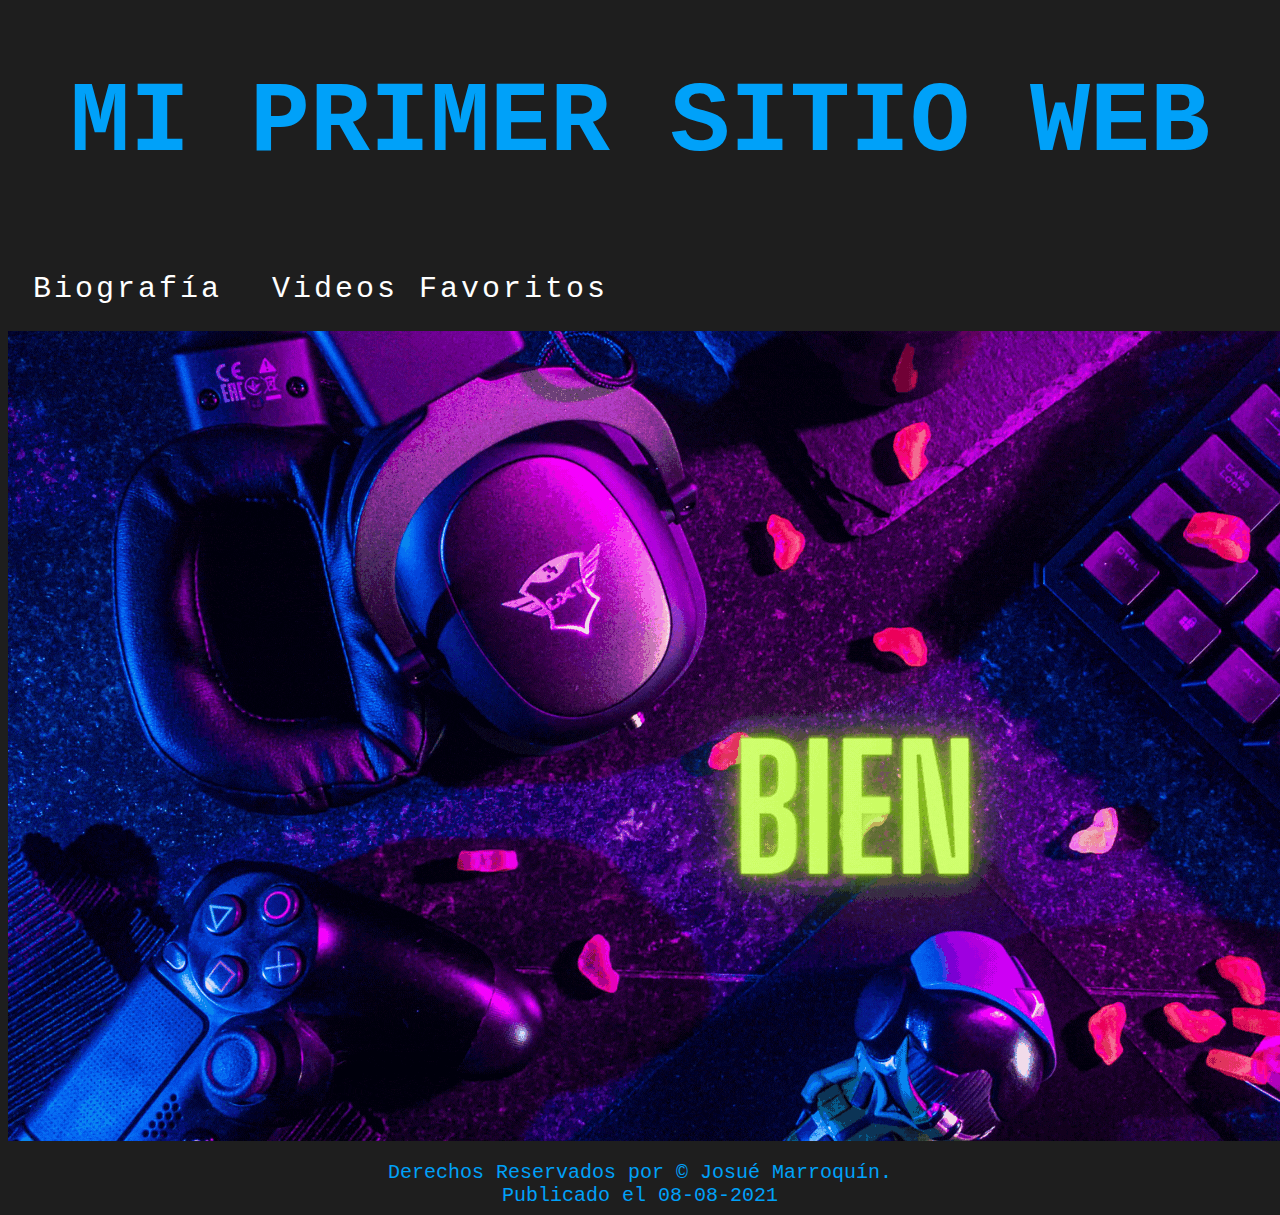
<file: Index.html>
<!DOCTYPE html>
<html lang "es">

<head>
    <meta charset="utf-8" />

    <title>Primera Pagina WEB para hosting</title>
    
    <meta name="Description" content="Este es mi primer Programa WEB" />

    <meta name="Autor" content="Josue Daniel Marroquin Hernandez" />

    <meta name="Keywords" content="Mi primer titulo, mi pirmera pagina, pagina web" />
    
    <link rel="shortcut icon" href="Images/Icono.png">

    <link rel="stylesheet" href="estiloCSStodo.css">
</head>



<body;>
    <header>
        <h1>MI PRIMER SITIO WEB</h1>
    </header>

    <nav id="menu">
        <ul>
            <li><a href="biografia.html" href="#">Biografía</a></li>
            <li><a href="#">Videos Favoritos</a>
                <ul>
                    <li><a href="VideosDeportes.html" href="#">Deportes</a></li>
                    <li><a href="VideosJuegos.html" href="#">Video Juegos</a></li>
                    <li><a href="VideosPoS.html" href="#">Peliculas o Series</a></li>
                </ul>
    </nav>

    <section>
        <article>
            <img src="Images/Bienvenidos.gif">
        </article>
    </section>

    <aside>
        <blockquote>

        </blockquote>
        <blockquote>

        </blockquote>
    </aside>

    <footer class="pie">
        Derechos Reservados por © Josué Marroquín.
    </footer>
    <footer class="pie">
        <time datetime="8-8-2021"> Publicado el 08-08-2021</time>
    </footer>
    </body>


</html>
</file>
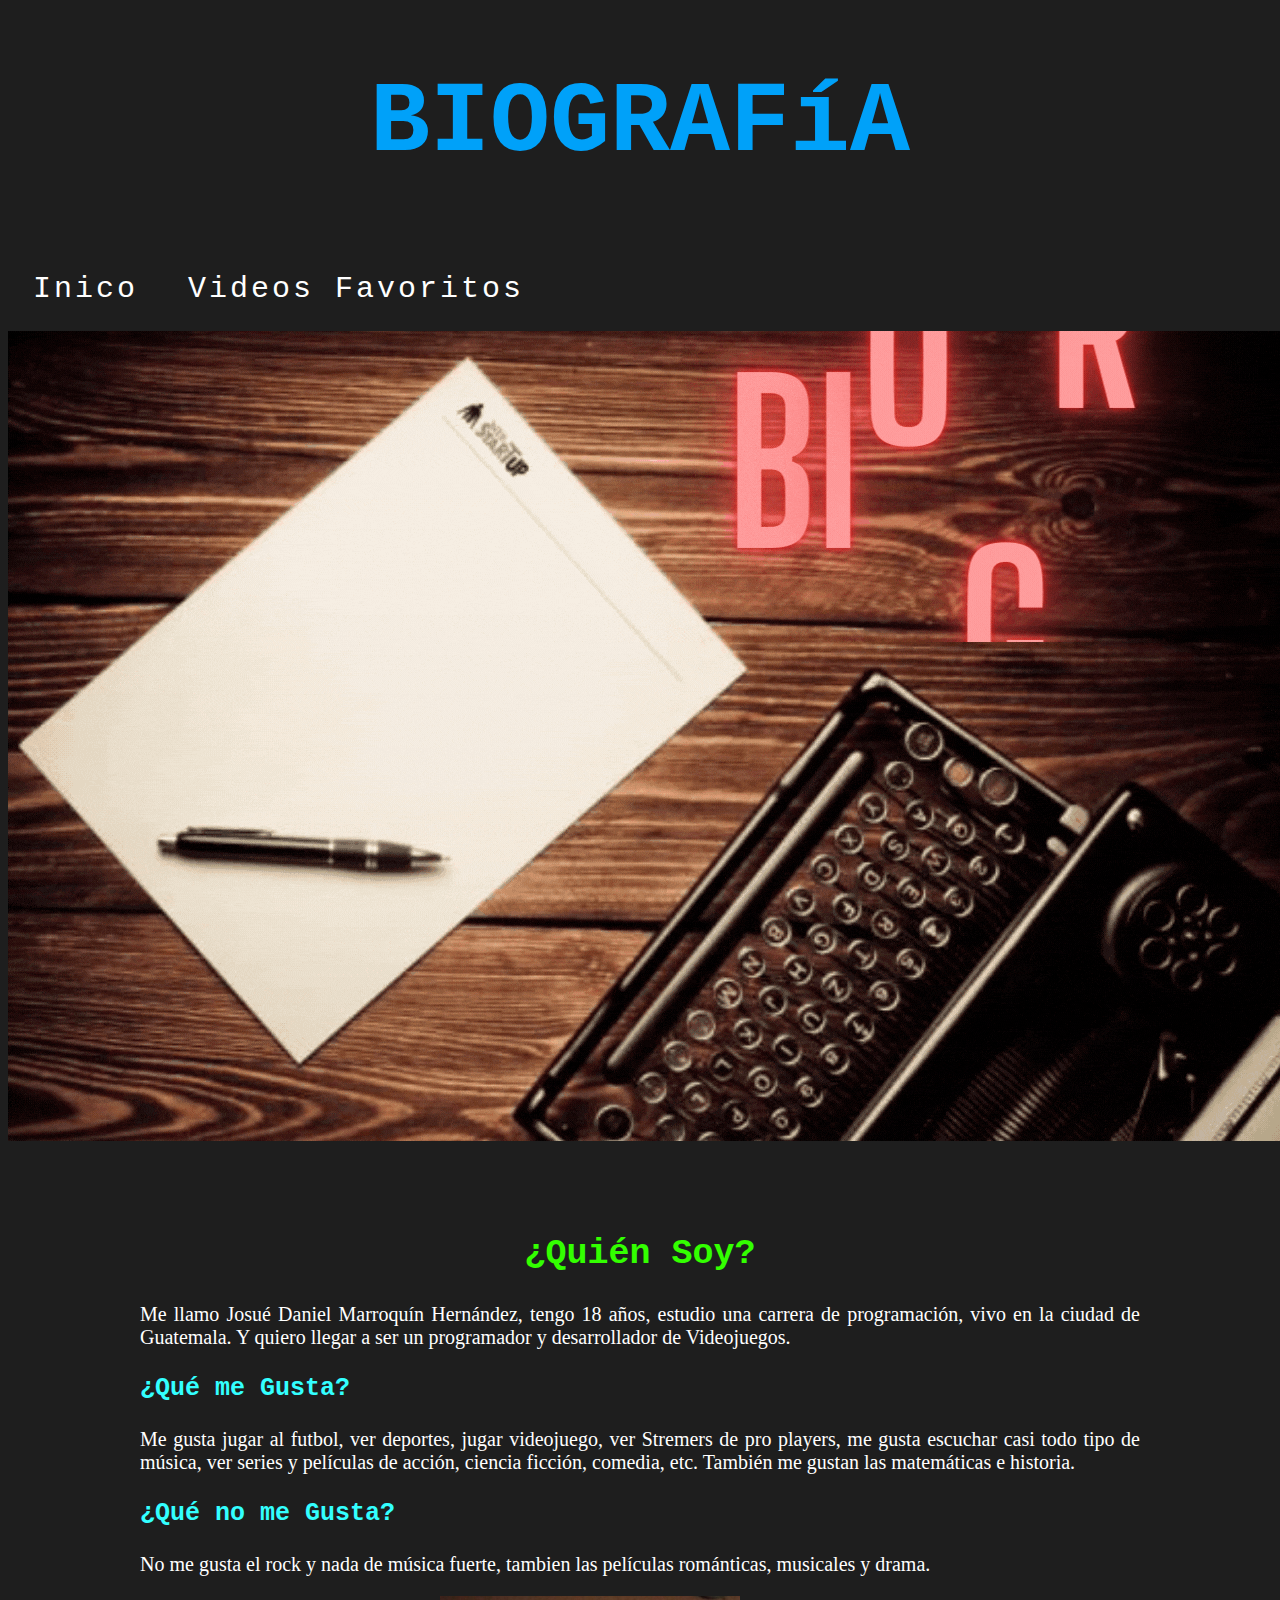
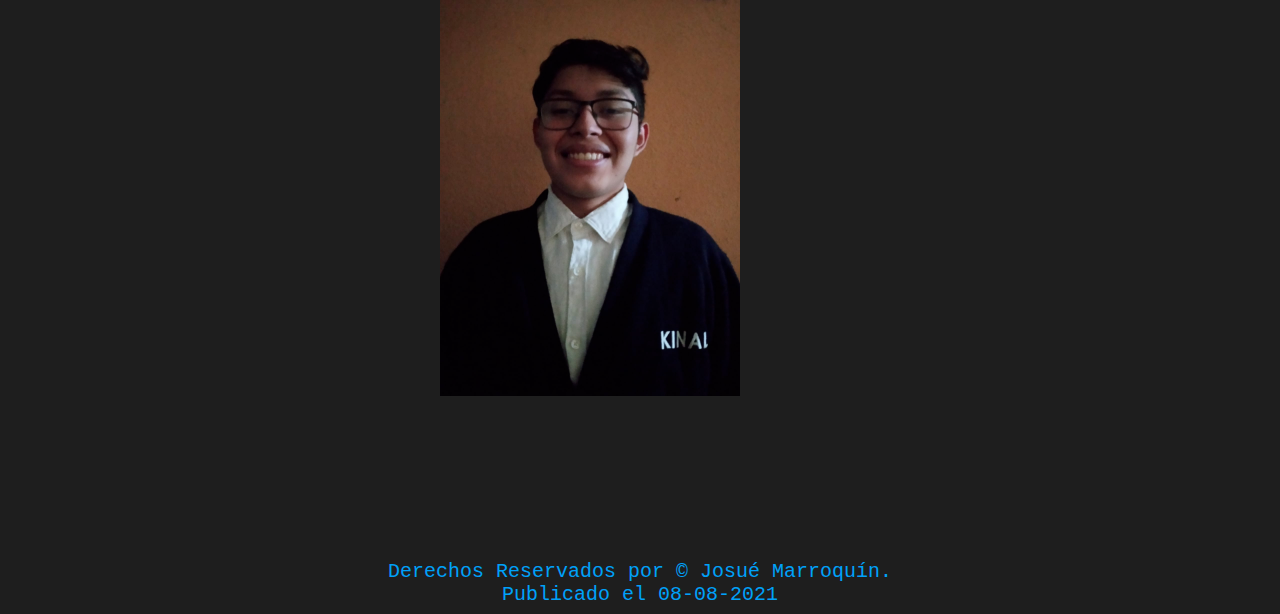
<file: biografia.html>
<!DOCTYPE html>
<html lang "es">

<head>
    <meta charset="utf-8" />

    <title>Primera Pagina WEB para hosting</title>

    <meta name="Description" content="Este es mi primer Programa WEB" />

    <meta name="Autor" content="Josue Daniel Marroquin Hernandez" />

    <meta name="Keywords" content="Mi primer titulo, mi pirmera pagina, pagina web" />

    <link rel="shortcut icon" href="Images/Icono.png">

    <link rel="stylesheet" href="estiloCSStodo.css">
</head>



<body>
    <header>
        <h1>BIOGRAFíA</h1>
    </header>
    <nav id="menu">
        <ul>
            <li><a href="Index.html" href="#">Inico</a></li>
            <li><a href="#">Videos Favoritos</a>
                <ul>
                    <li><a href="VideosDeportes.html" href="#">Deportes</a></li>
                    <li><a href="VideosDeportes.html" href="#">Deportes</a></li>
                    <li><a href="VideosPoS.html" href="#">Peliculas o Series</a></li>
                </ul>
    </nav>
    <section>
        <article>
            <img src="Images/Biografia.gif">
        </article>
        <div id="foto-web">
            <h2>¿Quién Soy?</h2>
            <p href="#">
                Me llamo Josué Daniel Marroquín Hernández, tengo 18 años, estudio una carrera de programación, vivo en
                la ciudad de Guatemala. Y quiero llegar a ser un programador y desarrollador de Videojuegos.
            </p>
            <h3>¿Qué me Gusta?</h3>
            <p>
                Me gusta jugar al futbol, ver deportes, jugar videojuego, ver Stremers de pro players,
                me gusta escuchar casi todo tipo de música, ver series y películas de acción,
                ciencia ficción, comedia, etc. También me gustan las matemáticas e historia.
            </p>
            <h3>¿Qué no me Gusta?</h3>
            <p>
                No me gusta el rock y nada de música fuerte, tambien las películas románticas, musicales y drama.
            </p>
            <img src="Images/PerfilWeb.png" alt="Foto Perfil">
        </div>
    </section>
    <footer class="pie">
        Derechos Reservados por © Josué Marroquín.
    </footer>
    <footer class="pie">
        <time datetime="8-8-2021"> Publicado el 08-08-2021</time>
    </footer>
</body>

</html>
</file>
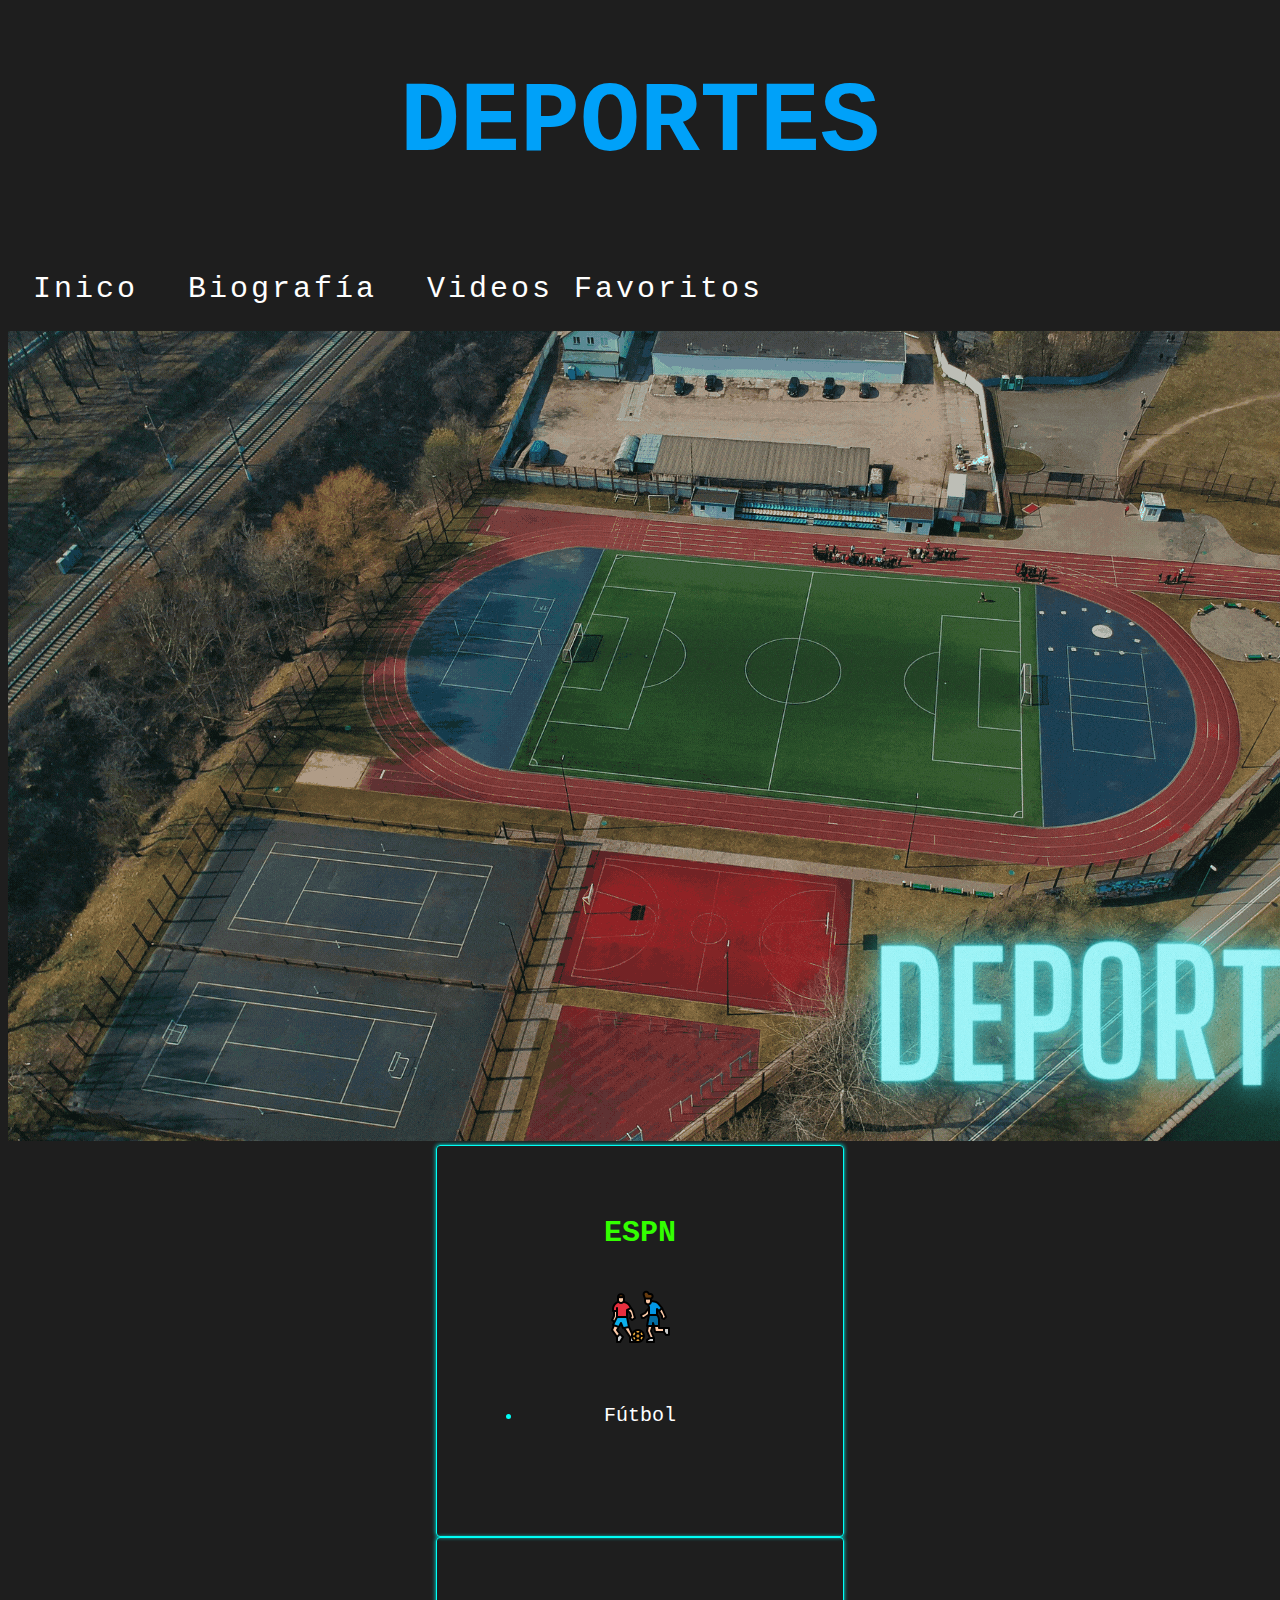
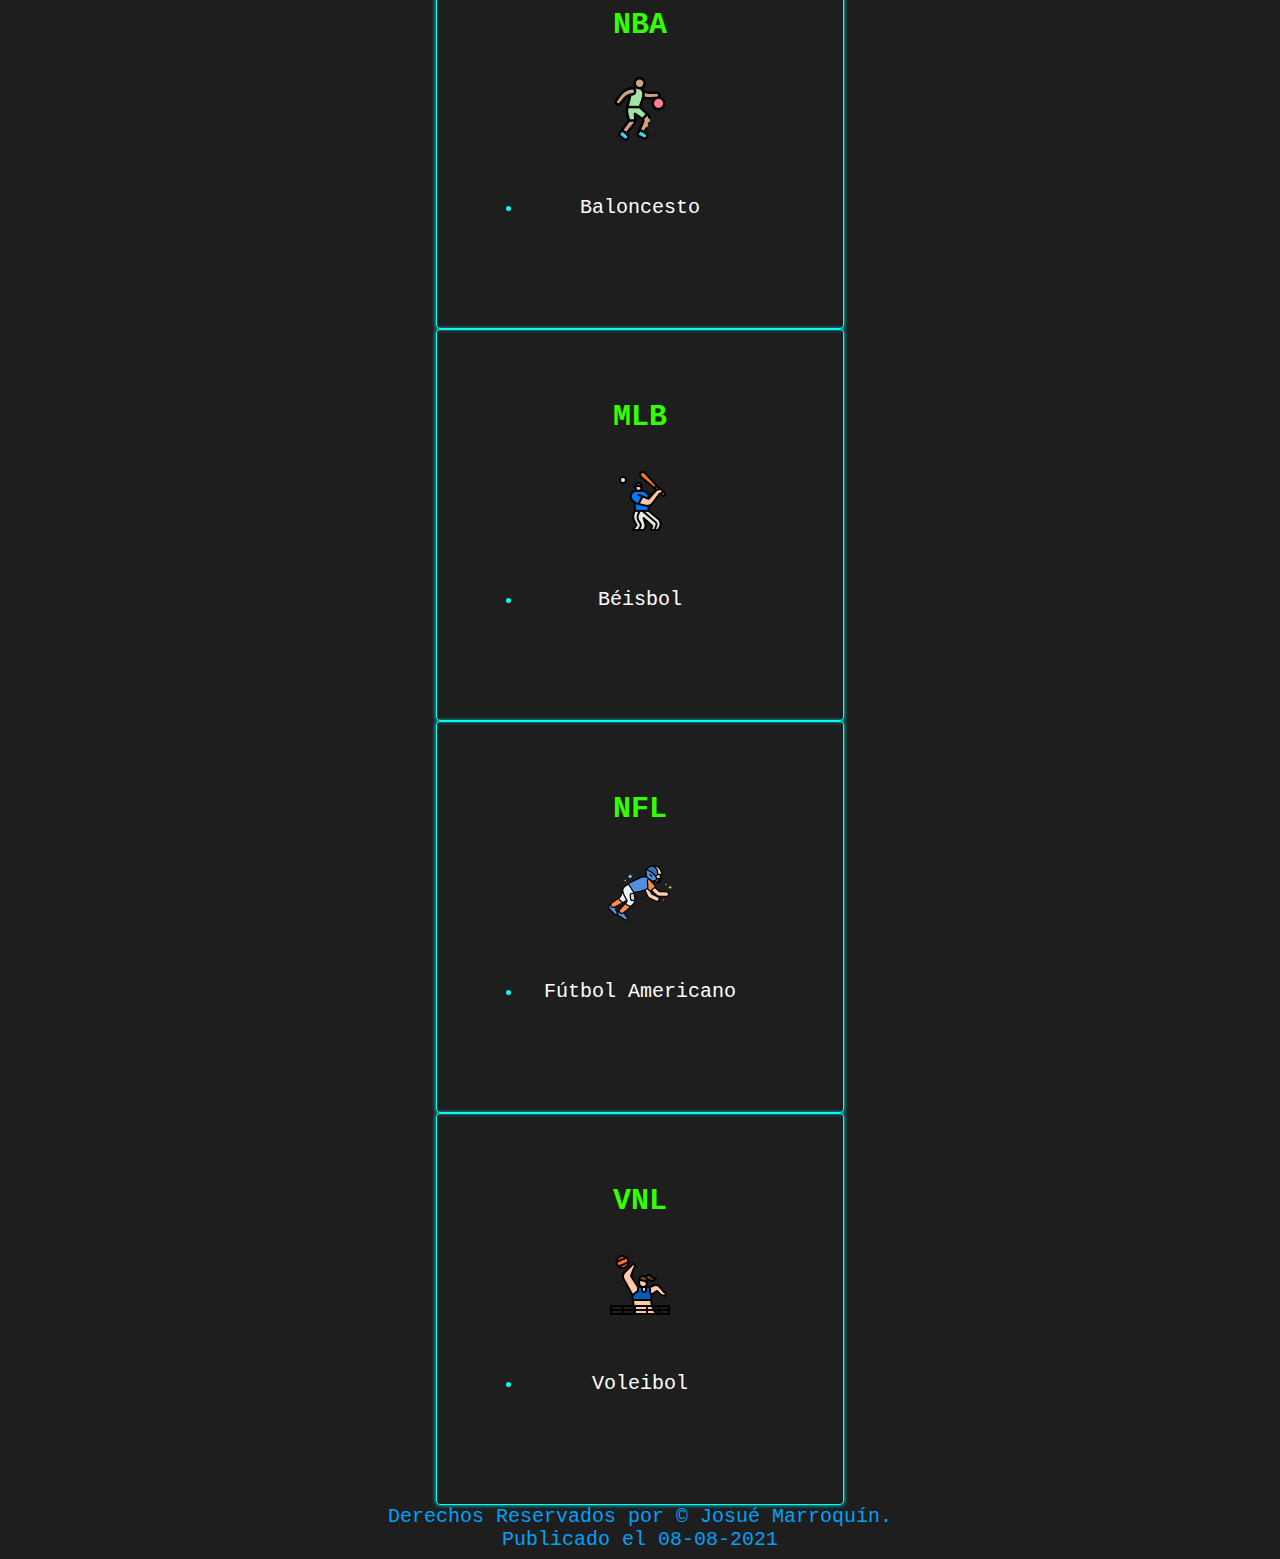
<file: VideosDeportes.html>
<!DOCTYPE html>
<html lang "es">

<head>
    <meta charset="utf-8" />

    <title>Primera Pagina WEB</title>

    <meta name="Description" content="Este es mi primer Programa WEB" />

    <meta name="Autor" content="Josue Daniel Marroquin Hernandez" />

    <meta name="Keywords" content="Mi primer titulo, mi pirmera pagina, pagina web" />

    <link rel="shortcut icon" href="Images/Icono.png">

    <link rel="stylesheet" href="estiloCSStodo.css">
</head>



<body>
    <header>
        <h1>DEPORTES</h1>
    </header>
    <nav id="menu">
        <ul>
            <li><a href="Index.html" href="#">Inico</a></li>
            <li><a href="biografia.html" href="#">Biografía</a></li>
            <li><a href="#">Videos Favoritos</a>
                <ul>
                    <li><a href="VideosJuegos.html" href="#">Video Juegos</a></li>
                    <li><a href="VideosPoS.html" href="#">Peliculas o Series</a></li>
                </ul>
    </nav>

    <section>
        <article>
            <img src="Images/Deportes.gif">
        </article>
        <div class="contenedor">
            <div id="link" class="tabla">
                <h2>ESPN</h2>
                <img src="Images/Futbol.png" alt="">
                <ul>
                    <li><a href="https://www.youtube.com/c/espndeportes/featured">Fútbol</a></li>
                </ul>
            </div>
            <div id="link" class="tabla hover">
                <h2>NBA</h2>
                <img src="Images/Baloncesto.png" alt="">
                <ul>
                    <li><a href="https://www.youtube.com/user/NBA">Baloncesto</a></li>
                </ul>
            </div>
            <div id="link" class="tabla">
                <h2>MLB</h2>
                <img src="Images/Beisbol.png" alt="">
                <ul>
                    <li><a href="https://www.youtube.com/user/MLB">Béisbol</a></li>
                </ul>
            </div>
            <div id="link" class="tabla">
                <h2>NFL</h2>
                <img src="Images/Futbol Americano.png" alt="">
                <ul>
                    <li><a href="https://www.youtube.com/user/NFL">Fútbol Americano</a></li>
                </ul>
            </div>
            <div id="link" class="tabla">
                <h2>VNL</h2>
                <img src="Images/Voleibol.png" alt="">
                <ul>
                    <li><a href="https://www.youtube.com/user/videoFIVB">Voleibol</a></li>
                </ul>
            </div>
        </div>
    </section>
    <footer class="pie">
        Derechos Reservados por © Josué Marroquín.
    </footer>
    <footer class="pie">
        <time datetime="8-8-2021"> Publicado el 08-08-2021</time>
    </footer>
</body>

</html>
</file>
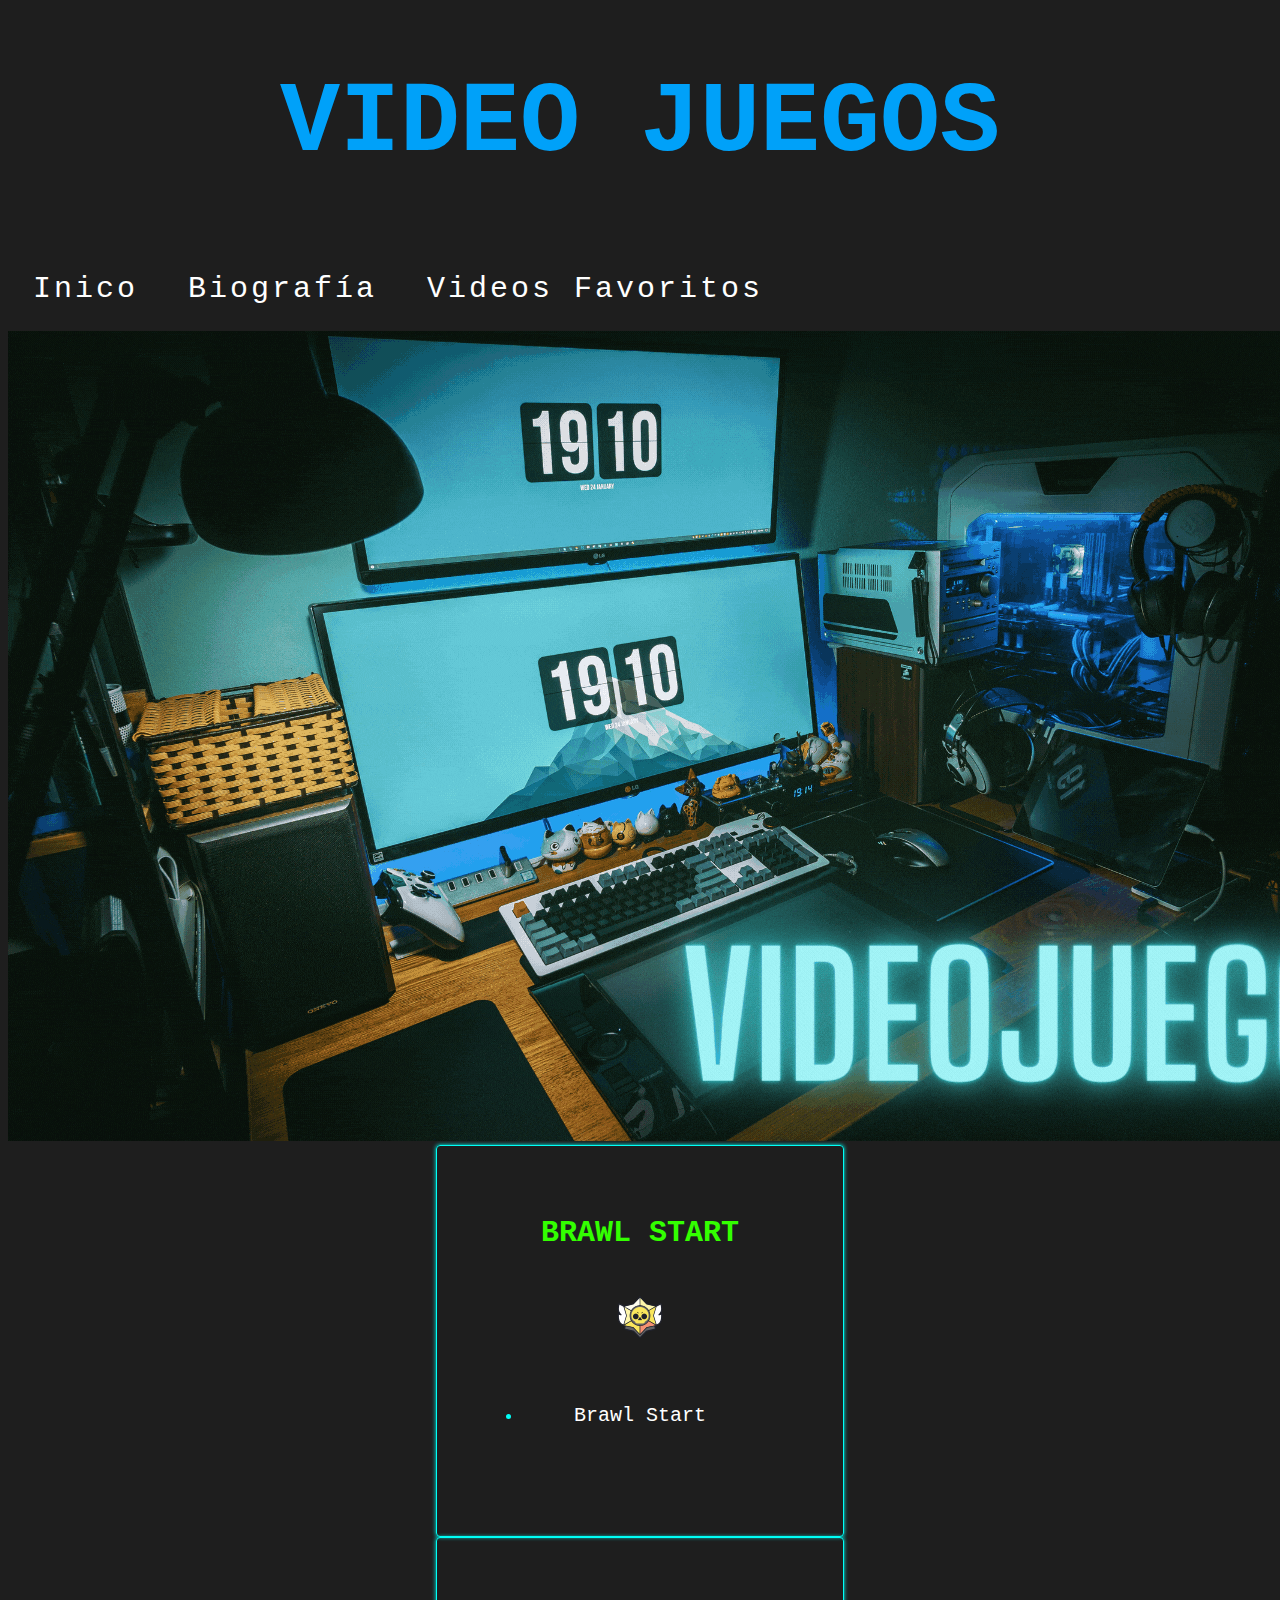
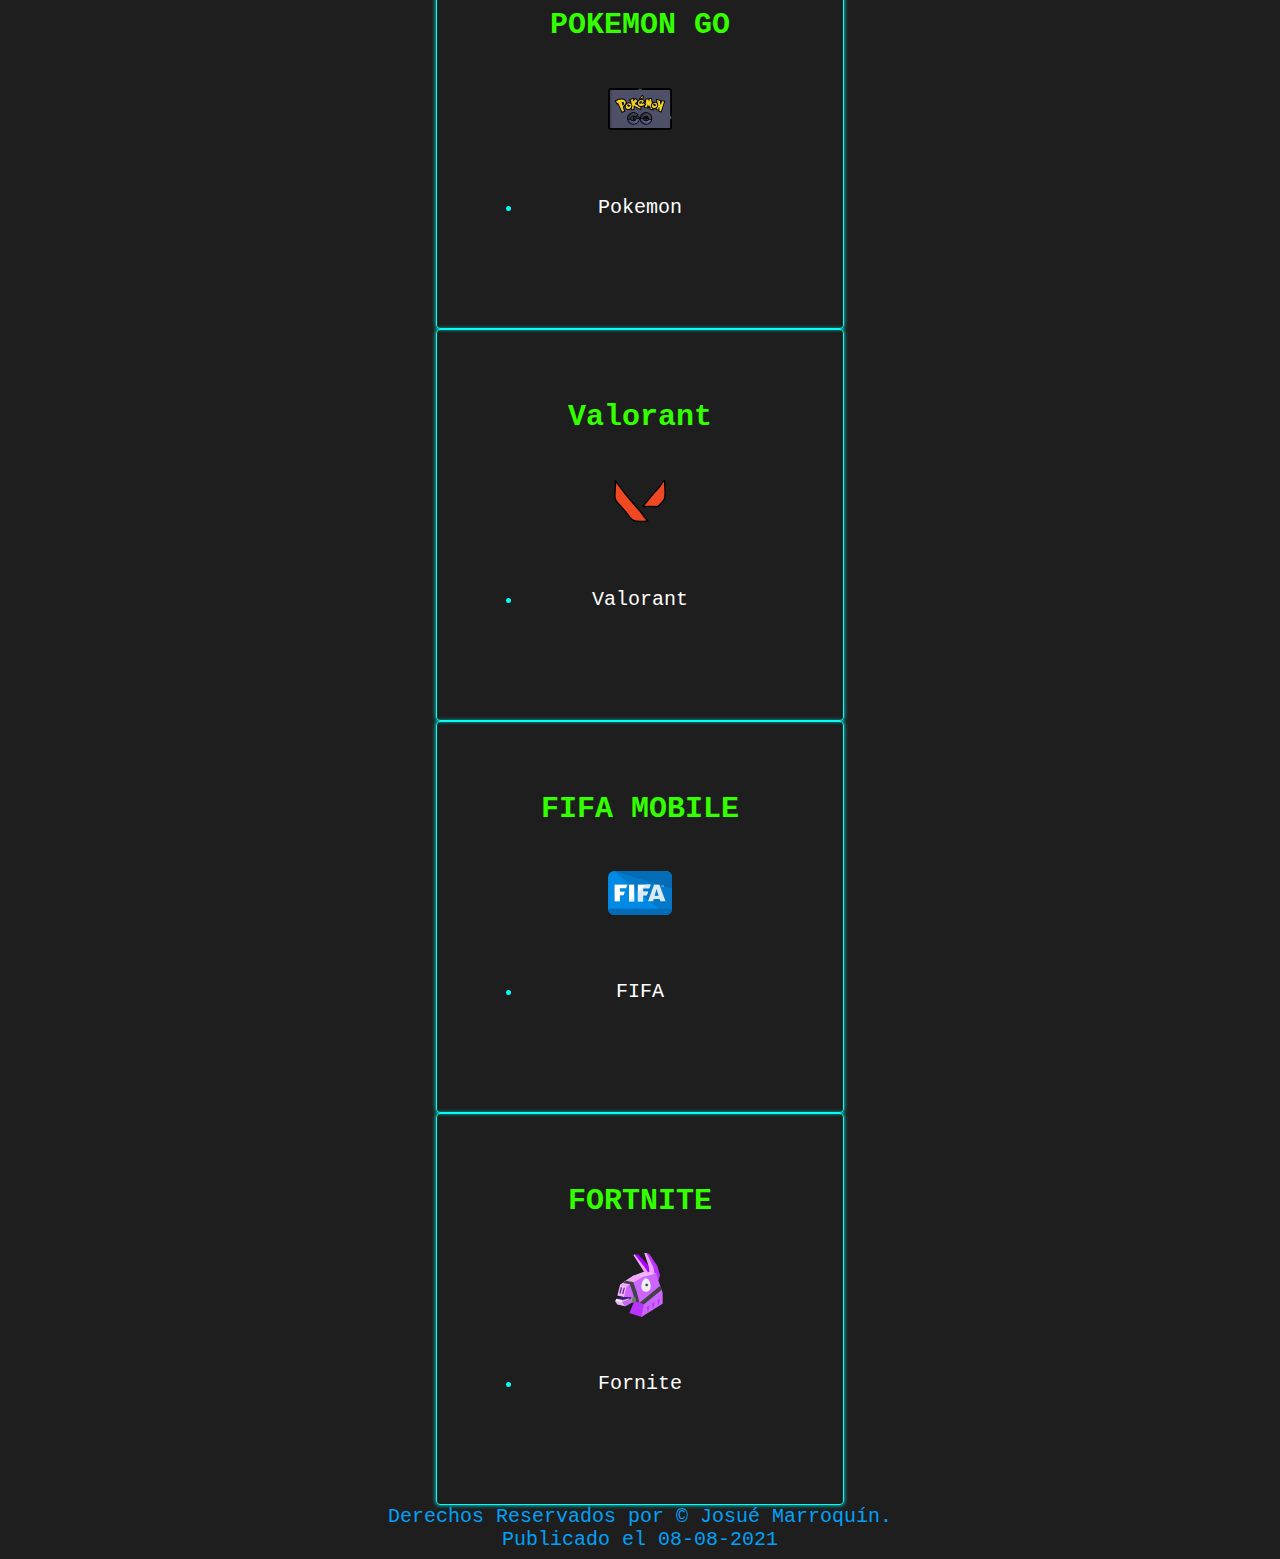
<file: VideosJuegos.html>
<!DOCTYPE html>
<html lang "es">

<head>
    <meta charset="utf-8" />

    <title>Primera Pagina WEB</title>

    <meta name="Description" content="Este es mi primer Programa WEB" />

    <meta name="Autor" content="Josue Daniel Marroquin Hernandez" />

    <meta name="Keywords" content="Mi primer titulo, mi pirmera pagina, pagina web" />
    
    <link rel="shortcut icon" href="Images/Icono.png">

    <link rel="stylesheet" href="estiloCSStodo.css">
</head>



<body;>
    <header>
        <h1>VIDEO JUEGOS</h1>
    </header>
    <nav id="menu">
        <ul>
            <li><a href="Index.html" href="#">Inico</a></li>
            <li><a href="biografia.html" href="#">Biografía</a></li>
            <li><a href="#">Videos Favoritos</a>
                <ul>
                    <li><a href="VideosDeportes.html" href="#">Deportes</a></li>
                    <li><a href="VideosPoS.html" href="#">Peliculas o Series</a></li>
                </ul>
    </nav>
    <section>
        <article>
            <img src="Images/VideoJuegos.gif">
        </article>
        <div class="contenedor">
            <div id="link" class="tabla">
                <h2>BRAWL START</h2>
                <img src="Images/Brawl Starts.png" alt="">
                <ul>
                    <li><a href="https://www.youtube.com/c/BrawlStars">Brawl Start</a></li>
                </ul>
            </div>
            <div id="link" class="tabla hover">
                <h2>POKEMON GO</h2>
                <img src="Images/Pokemon Go.png" alt="">
                <ul>
                    <li><a href="https://www.youtube.com/c/pokemongo">Pokemon</a></li>
                </ul>
            </div>
            <div id="link" class="tabla">
                <h2>Valorant</h2>
                <img src="Images/Valorant.png" alt="">
                <ul>
                    <li><a href="https://www.youtube.com/c/PlayVALORANT">Valorant</a></li>
                </ul>
            </div>
            <div id="link" class="tabla">
                <h2>FIFA MOBILE</h2>
                <img src="Images/Fifa.png" alt="">
                <ul>
                    <li><a href="https://www.youtube.com/user/EAsportsfootball">FIFA</a></li>
                </ul>
            </div>
            <div id="link" class="tabla">
                <h2>FORTNITE</h2>
                <img src="Images/Fortnite.png" alt="">
                <ul>
                    <li><a href="https://www.youtube.com/c/fortnite">Fornite</a></li>
                </ul>
            </div>
        </div>
        </section>
        <footer class="pie">
            Derechos Reservados por © Josué Marroquín.
        </footer>
        <footer class="pie">
            <time datetime="8-8-2021"> Publicado el 08-08-2021</time>
        </footer>
    </body>

</html>
</file>
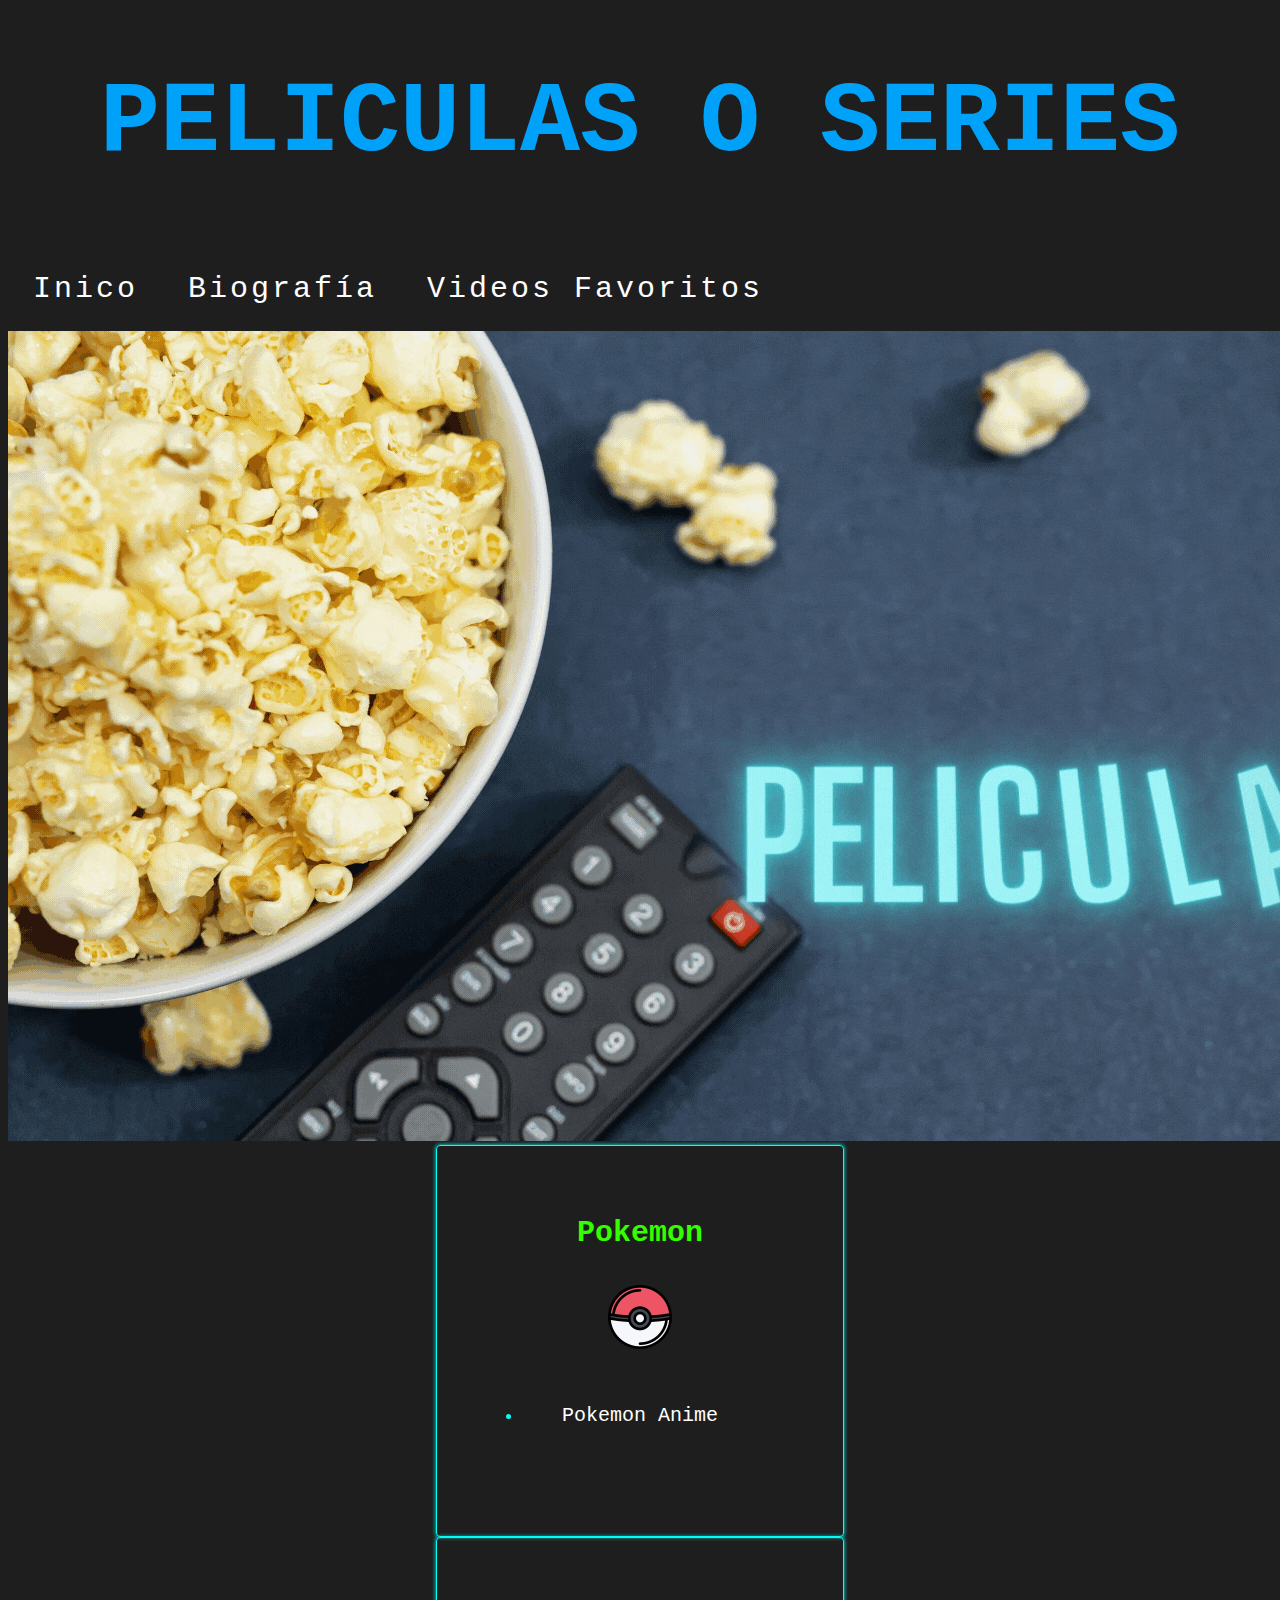
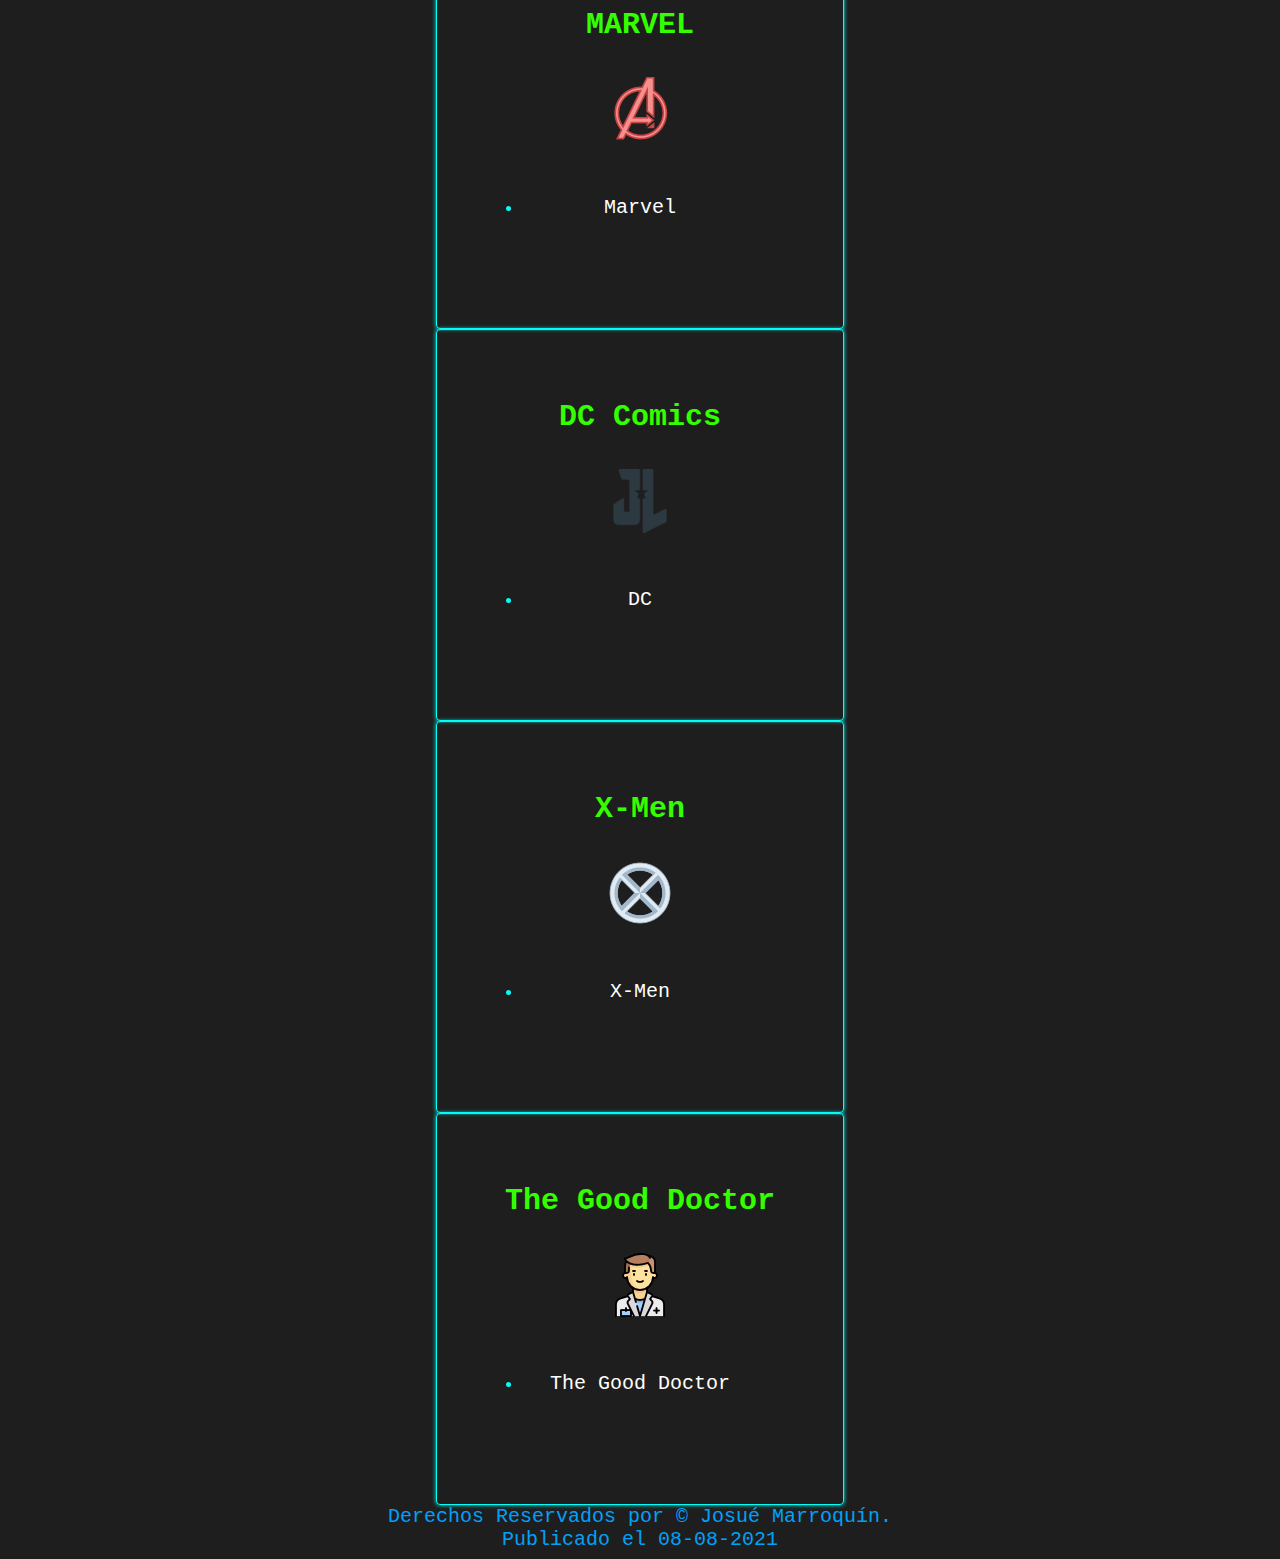
<file: VideosPoS.html>
<!DOCTYPE html>
<html lang "es">

<head>
    <meta charset="utf-8" />

    <title>Primera Pagina WEB</title>
    
    <meta name="Description" content="Este es mi primer Programa WEB" />

    <meta name="Autor" content="Josue Daniel Marroquin Hernandez" />

    <meta name="Keywords" content="Mi primer titulo, mi pirmera pagina, pagina web" />

    <link rel="shortcut icon" href="Images/Icono.png">

    <link rel="stylesheet" href="estiloCSStodo.css">
</head>



<body;>
    <header>
        <h1>PELICULAS O SERIES</h1>
    </header>
    <nav id="menu">
        <ul>
            <li><a href="Index.html" href="#">Inico</a></li>
            <li><a href="biografia.html" href="#">Biografía</a></li>
            <li><a href="#">Videos Favoritos</a>
                <ul>
                    <li><a href="VideosDeportes.html" href="#">Deportes</a></li>
                    <li><a href="VideosJuegos.html" href="#">Video Juegos</a></li>
                </ul>
    </nav>

    <section>
        <article>
            <img src="Images/PoS.gif">
        </article>
    </section>
    <section>
        <div class="contenedor">
            <div id="link" class="tabla">
                <h2>Pokemon</h2>
                <img src="Images/pokebola.png" alt="">
                <ul>
                    <li><a href="https://www.youtube.com/channel/UCI3cjKAoz7EhbeMhJPdf5oA">Pokemon Anime</a></li>
                </ul>
            </div>
            <div id="link" class="tabla hover">
                <h2>MARVEL</h2>
                <img src="Images/Vengadores.png" alt="">
                <ul>
                    <li><a href="https://www.youtube.com/c/LaVenganzadelosElectroalcesPop">Marvel</a></li>
                </ul>
            </div>
            <div id="link" class="tabla">
                <h2>DC Comics</h2>
                <img src="Images/DC Comics.png" alt="">
                <ul>
                    <li><a href="https://www.youtube.com/c/TheGeeks/featured">DC</a></li>
                </ul>
            </div>
            <div id="link" class="tabla">
                <h2>X-Men</h2>
                <img src="Images/Xmen.png" alt="">
                <ul>
                    <li><a href="https://www.youtube.com/c/LaVenganzadelosElectroalcesPop">X-Men</a></li>
                </ul>
            </div>
            <div id="link" class="tabla">
                <h2>The Good Doctor</h2>
                <img src="Images/Doctor.png" alt="">
                <ul>
                    <li><a href="https://www.youtube.com/user/CanalSonyLA">The Good Doctor</a></li>
                </ul>
            </div>
        </div>
    </section>
    <footer class="pie">
        Derechos Reservados por © Josué Marroquín.
    </footer>
    <footer class="pie">
        <time datetime="8-8-2021"> Publicado el 08-08-2021</time>
    </footer>
    </body>

</html>
</file>
<file: estiloCSStodo.css>
/*Fondo*/
body{
    background-color: #1e1e1e; 
    color: #00A1F9;
    text-align: center;
}

/*Titulos*/
h1 {
    font-family: 'Courier New', Courier, monospace;
    font-size: 100px;
    
    color: #00A1F9;
}

h2{
    font-family: 'Courier New', Courier, monospace;
    font-size: 35px;
    text-align: center;
    color: #33FF00;
}

.pie {
  font-family: 'Courier New', Courier, monospace;
  font-size: 20px;
  text-align: center;
  color: #00A1F9;
}


/*Foto Perfil*/
#foto-web{
  width: 100%;
  max-width: 1000px;
  margin: auto;
  padding: 60px;
}

#foto-web img{
  width: 300px;
  float: center; left: 500px;
  margin-right: 100px;
  margin-bottom: 100px;
}
#foto-web p{
  font-family: 'Times New Roman', Times, serif;
  font-size: 20px;
  text-align: justify;
  color: white;
  font-weight: 300;
}

#foto-web h3{
  font-family: 'Courier New', Courier, monospace;
  font-size: 25px;
  text-align: left;
  color: #33FFFF;
}

/*Links*/
#link ul li a{
    font-size: 20px;
    font-family: 'Courier New', Courier, monospace;
    color: white;
    text-decoration: none;
    position: relative; left: -20px;
} 


/*Menu Desplegable*/
#menu ul li{

    background-color:#1e1e1e;
    position:left;
    float:left;
    margin:0;
    padding:0;
  }

  #menu ul a  {
    display: block;
    color: #FFFFFF;
    text-decoration:none;
    font-weight: 400px;
    font-size: 30px;
    padding: 25px;
    font-family:'Courier New', Courier, monospace;
    letter-spacing: 3px;
  }

  #menu ul {
    list-style:none;
    margin:0;
    padding:0;
  }
  
  #menu ul li {
    position:relative;
    float: center;
    margin:0;
    padding:0;
  }
  
  #menu ul li:hover {
    background:#00A1F9;
  }
  
  #menu ul ul {
    display:none;
    position:absolute;
    top:100%;
    left:0;
    padding:0;
  }
  
  #menu ul ul li {
    float:none;
    width:386px
  }
  
  #menu ul ul a {
    line-height:120%;
    padding: 30px 25px;
  }
  
  #menu ul li:hover > ul {
    display:block;
  }

 /*Tablas*/
  #tabla{
    display:inline-block;
    width:100%;
    margin-top:50px
   }
   
   #tabla-col {
    display:inline-block;
    background-color: #00FFF6;
    width:100%;
    max-width:100px;
    border-radius:10px;
    margin-bottom:50px;
    box-shadow: 0px 2px 5px #ddd
   }
   
   #tabla-col {
    width:32%;
    float:left;
    margin-right:2%
    }
   
   #tabla-col-header {
    background-color: #33FF00;
    padding:20px;
    border-top-left-radius:10px;
    border-top-right-radius:10px
   }
   
   #tabla-col-header h3 {
    color: #00A1F9;
    text-align:center;
    font-size:30px;
    font-weight:100;
    margin-bottom:0
   }
   
   #tabla-col-header p {
    text-align:center;
    color: white;
    font-size:14px;
    margin-bottom:0
   }


   contenedor{
    width: 90%;
    max-width:100px;
    margin: auto;
    height:100vh;
    display: flex;
    justify-content: center;
    align-items: center;
    flex-wrap: wrap;
}

.tabla{
    width: 25%;
    height: 300px;
    margin: auto;
    border:1px solid #00FFF6;
    border-radius: 4px;
    box-shadow: 0px 0px 4px 0px #00FFF6;
    padding: 45px;
    text-align: center;
    flex-grow: 1;
    color: #00FFF6;
}

.tabla>h2{
    font-size:30px;
    margin-bottom:35px;
}

.tabla img{
    width: 64px;
    margin-bottom:35px;
}

.tabla > h3{
    font-size:30px;
    margin-bottom: 20px;
}

.tabla > p{
    display: block;
    margin-bottom:20px;
}

.tabla:hover{
    background: #1e1e1e;
    color: #f1f1f2;
    transition: .5s all;
    transform: scale(1.1);
    cursor: pointer;
}

@media screen and (max-width: 250px){
    .tabla{
        width: 45%;
        max-width:none;
        margin-bottom: 40px;
        flex-grow: initial;
    }
}

@media screen and (max-width: 350px){
    .tabla{
        width: 45%;
        padding:30px;
    }
    .tabla > h2{
        margin-top:40px;
    }
}

@media screen and (max-width:250px){
    .tabla{
        width: 85%;
        padding: 20px;
    }
}
</file>
